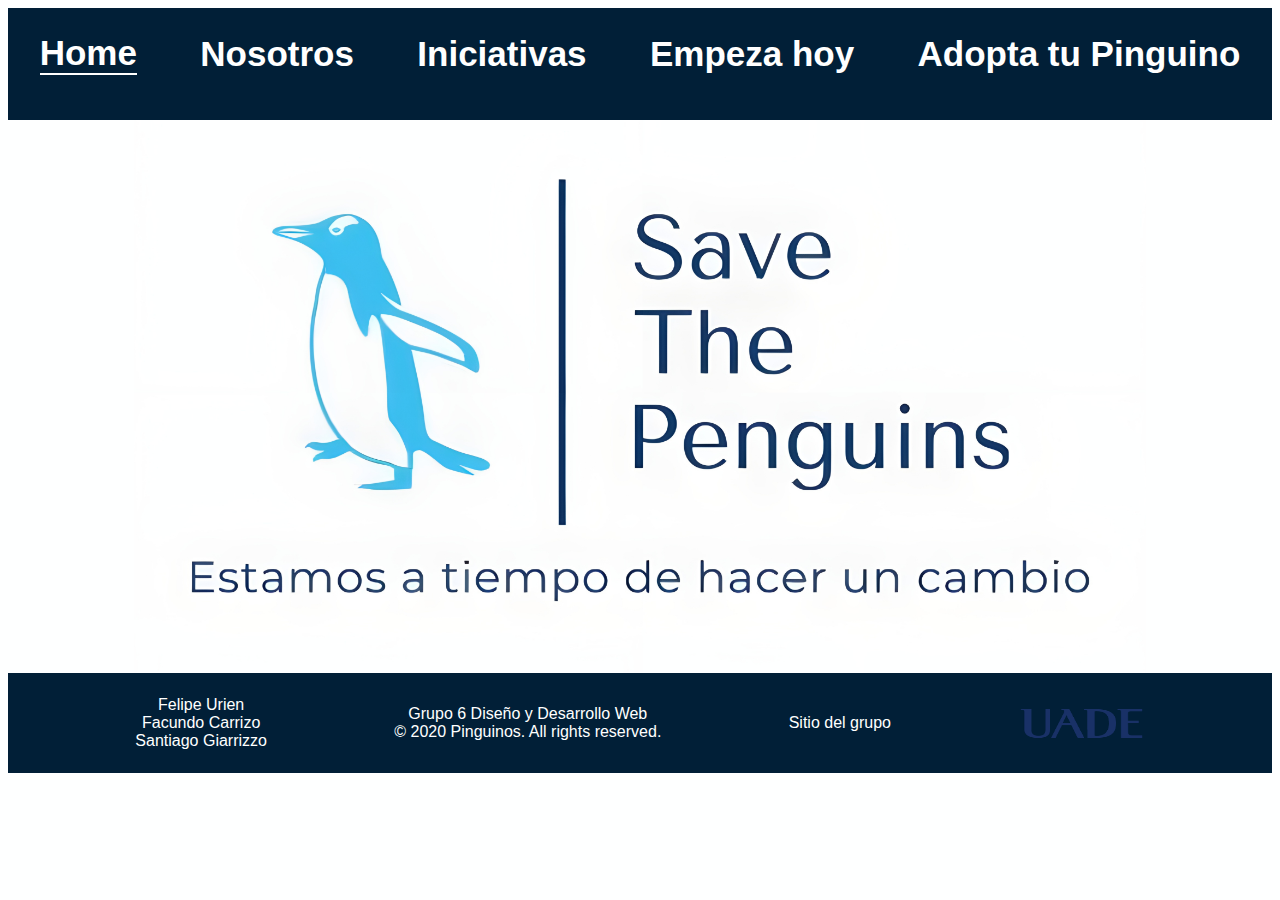
<file: index.html>
<!DOCTYPE html>
<html lang="en">
<head>
    <meta charset="UTF-8">
    <meta name="viewport" content="width=device-width, initial-scale=1.0">
    <link rel="stylesheet" href="styles/styles.css">
    <title>saveThePenguins</title>
</head>
<body class="screen">
    <div>
        <div class="nav">
            <a href="index.html"><div class="nav_este">Home</div></a>
            <a href="nosotros.html"><div class="nav_text">Nosotros</div></a>
            <a href="iniciativas.html"><div class="nav_text">Iniciativas</div></a>
            <a href="empezaHoy.html"><div class="nav_text">Empeza hoy</div></a>
            <a href="donaciones.html"><div class="nav_text">Adopta tu Pinguino</div></a>
        </div>
        <div class="logo">
            <img class="logo_img" src="./img/penguin-transformed_upscaled.jpeg">
        </div>
    </div>
</body>
<footer>
    <div class="footer">
        <div class="footer_text">Felipe Urien<br>Facundo Carrizo <br>Santiago Giarrizzo</div>
        <div class="footer_text">Grupo 6 Diseño y Desarrollo Web<br>© 2020 Pinguinos. All rights reserved.</div>
        <div class="footer_text" ><a class="footer_text" href="https://facundocarrizo99.github.io/proyectoGurpo6/" target="_blank">Sitio del grupo</a></div>
        <img src="img/LogoUADE.png" class="logo_uade">
    </div>
</footer>
</html>
</file>
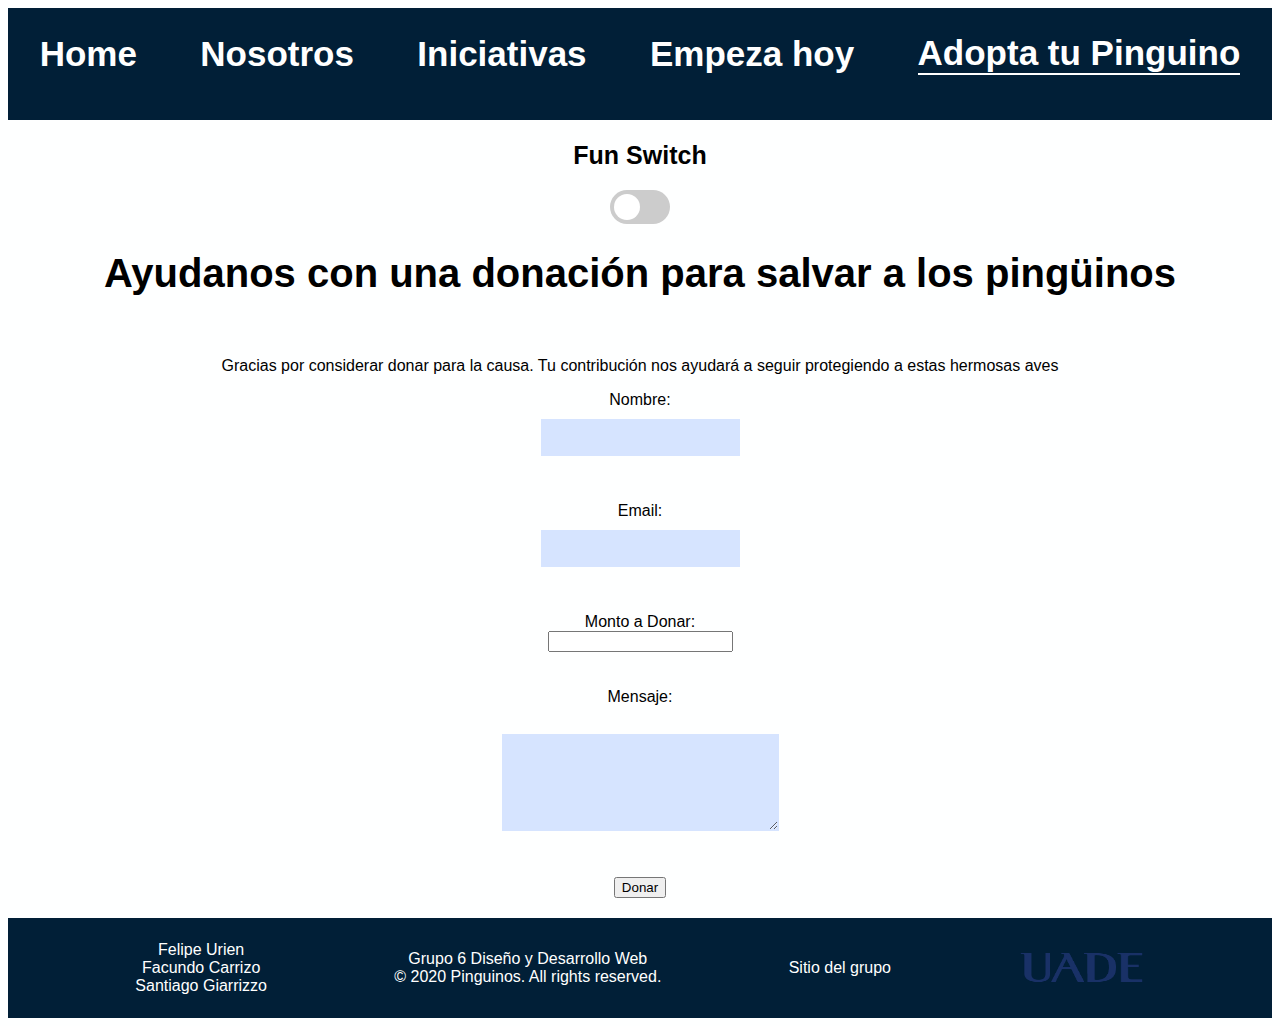
<file: donaciones.html>
<!DOCTYPE html>
<html lang="en">
<head>
    <meta charset="UTF-8">
    <meta name="viewport" content="width=device-width, initial-scale=1.0">
    <link rel="stylesheet" href="styles/styles.css">
    <link rel="">
    <title>Adopta tu Pinguino</title>
</head>
    <body class="screen">
        <div>
            <div class="nav">
                <a href="index.html"><div class="nav_text">Home</div></a>
                <a href="nosotros.html"><div class="nav_text">Nosotros</div></a>
                <a href="iniciativas.html"><div class="nav_text">Iniciativas</div></a>
                <a href="empezaHoy.html"><div class="nav_text">Empeza hoy</div></a>
                <a href="donaciones.html"><div class="nav_este">Adopta tu Pinguino</div></a>
            </div>
        </div>
            <!-- ----BOTON---- -->
            <div class="nosotros">
                <h2 class="title2">Fun Switch</h2>
                <label class="switch">
                    <input type="checkbox" id="toggleSwitch">
                    <span class="slider round"></span>
                </label>
                <img src="donacionesSwitch/pinguim-penguin.gif" id="penguinImage" style="display: none;">
            </div>
            <!-- -------------------- -->
            <div class="donateTitle">
                <img src="donacionesSwitch/star.gif" id="starImage1" style="display: none;">
                <h1 class="title1">Ayudanos con una donación para salvar a los pingüinos</h1>
                <img src="donacionesSwitch/star.gif" id="starImage2" style="display: none;">
            </div>
            <p class="p">Gracias por considerar donar para la causa. Tu contribución nos ayudará a seguir protegiendo a estas hermosas aves</p>
            <form class="nosotros" action="https://www.example.com/donate" method="post">
                <img class="logo_img2" src="donacionesSwitch/sirena.gif" id="sirenaImage" style="display: none;">
                <label for="name">Nombre:</label>
                <input type="text" id="name" name="name" required><br><br>
                <label for="email">Email:</label>
                <input type="email" id="email" name="email" required><br><br>
                <label for="amount">Monto a Donar:</label>
                <input type="number" id="amount" name="amount" min="1" required><br><br>
                <label for="message">Mensaje:</label><br>
                <textarea id="message" name="message" rows="5" cols="30"></textarea><br><br>
                <input type="button" class="donateButton" value="Donar" onclick="donateButton">
                <img src="donacionesSwitch/penguin-dance.gif" id="danceImage" style="display: none;">
            </form>
            <script src="js/script.js"></script>
    </body>
    <footer>
        <div class="footer">
            <div class="footer_text">Felipe Urien<br>Facundo Carrizo <br>Santiago Giarrizzo</div>
            <div class="footer_text">Grupo 6 Diseño y Desarrollo Web<br>© 2020 Pinguinos. All rights reserved.</div>
            <div class="footer_text" ><a class="footer_text" href="https://facundocarrizo99.github.io/proyectoGurpo6/" target="_blank">Sitio del grupo</a></div>
            <img src="img/LogoUADE.png" class="logo_uade">
        </div>
    </footer>
</html>
</file>
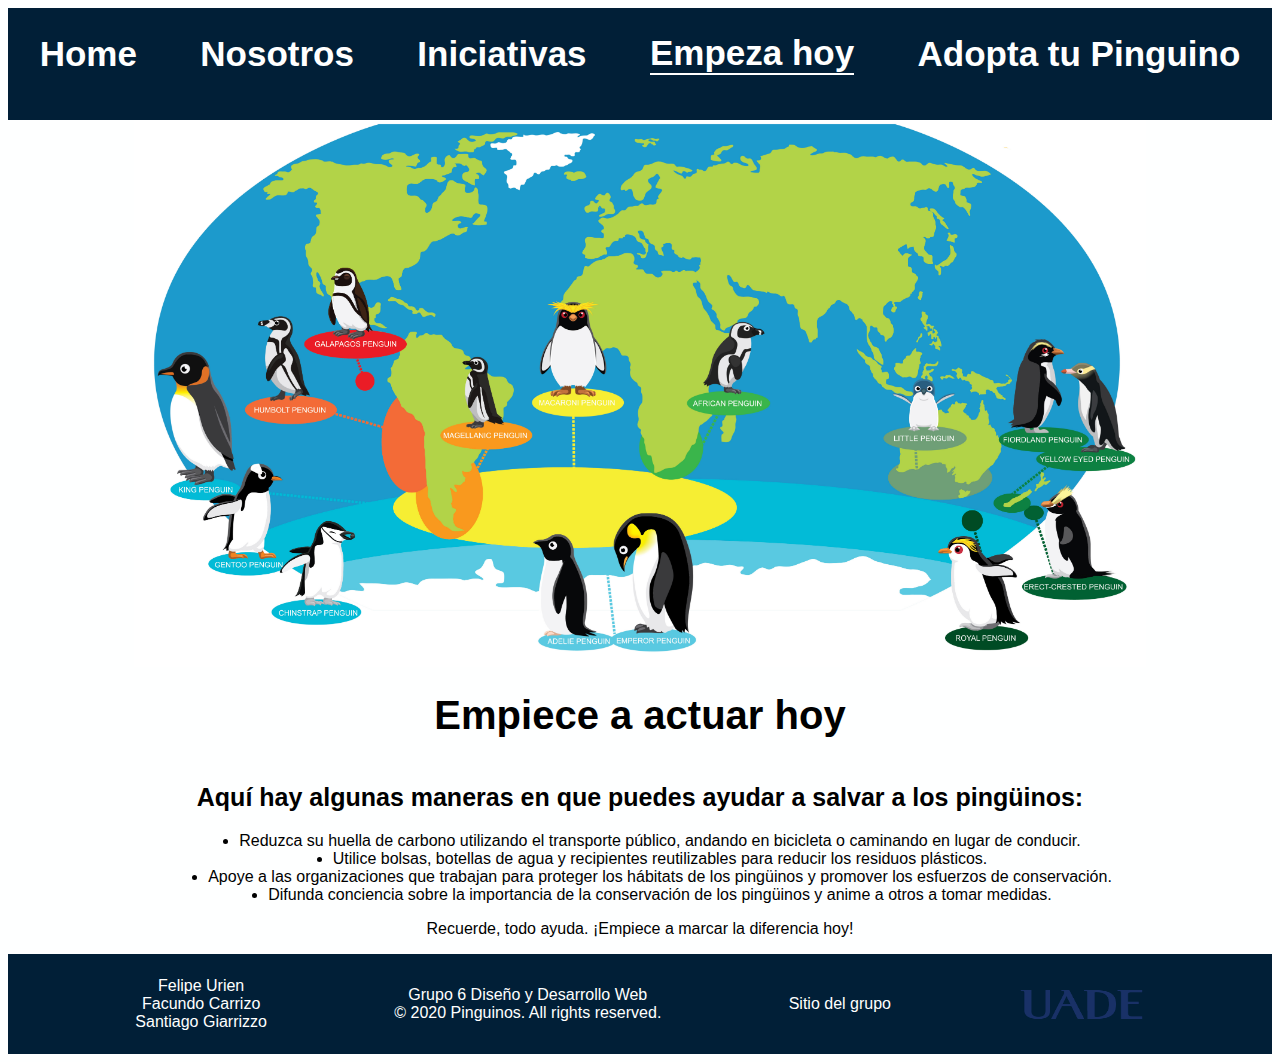
<file: empezaHoy.html>
<!DOCTYPE html>
<html lang="en">
<head>
    <meta charset="UTF-8">
    <meta name="viewport" content="width=device-width, initial-scale=1.0">
    <link rel="stylesheet" href="styles/styles.css">
    <title>Empeza Hoy</title>
</head>
<body class="screen">
    <div>
        <div class="nav">
            <a href="index.html"><div class="nav_text">Home</div></a>
            <a href="nosotros.html"><div class="nav_text">Nosotros</div></a>
            <a href="iniciativas.html"><div class="nav_text">Iniciativas</div></a>
            <a href="empezaHoy.html"><div class="nav_este">Empeza hoy</div></a>
            <a href="donaciones.html"><div class="nav_text">Adopta tu Pinguino</div></a>
        </div>
    </div>
    <div style="width:100%;">
        <img id="img_ID" src="img/mapaPinguinos.jpg" alt="mapaPinguinos" class="imgMapaPinguinos" height="80%" width="80%" usemap="#mapaActivo" >
        <map id="map_ID" name="mapaActivo">
            <area shape="rect" coords="2124,2204,2489,2774" alt="Adelie Penguins" href="https://www.penguinsinternational.org/adelie-penguins/" target="_blank">
            <area shape="rect" coords="3044,1072,3375,1462" alt="African Penguin" href="https://www.penguinsinternational.org/african-penguins/" target="_blank">
            <area shape="rect" coords="868,2120,1188,2647" alt="Chinstrap Penguins" href="https://www.penguinsinternational.org/chinstrap-penguins/" target="_blank">
            <area shape="rect" coords="2545,2081,3031,2764" alt="Emperor Penguins" href="https://www.penguinsinternational.org/emperor-penguins/" target="_blank">
            <area shape="rect" coords="4831,1951,5256,2454" alt="Erect-crested Penguins" href="https://www.penguinsinternational.org/erect-crested-penguins/" target="_blank">
            <area shape="rect" coords="4648,1139,4968,1684" alt="Fiordland Penguin; Tawaki" href="https://www.penguinsinternational.org/fiordland-penguins/" target="_blank">
            <area shape="rect" coords="1026,773,1290,1163" alt="Galapagos Penguin" href="https://www.penguinsinternational.org/galapagos-penguins/" target="_blank">
            <area shape="rect" coords="552,1870,766,2348" alt="Gentoo Penguins" href="https://www.penguinsinternational.org/gentoo-penguins/" target="_blank">
            <area shape="rect" coords="672,1029,956,1500" alt="Humboldt Penguins" href="https://www.penguinsinternational.org/humboldt-penguins/" target="_blank">
            <area shape="rect" coords="119,1216,552,1870" alt="King Penguins" href="https://www.penguinsinternational.org/king-penguins/" target="_blank">
            <area shape="rect" coords="4050,1381,4321,1676" alt="Little Penguins" href="https://www.penguinsinternational.org/little-penguins/" target="_blank">
            <area shape="rect" coords="2180,960,2517,1480" alt="Macaroni Penguins" href="https://www.penguinsinternational.org/macaroni-penguins/" target="_blank">
            <area shape="rect" coords="1704,1248,1996,1652" alt="Magellanic Penguins" href="https://www.penguinsinternational.org/magellanic-penguins/" target="_blank">
            <area shape="rect" coords="4282,2197,4760,2724" alt="Royal Penguins" href="https://www.penguinsinternational.org/royal-penguins/" target="_blank">
            <area shape="rect" coords="4969,1280,5344,1782" alt="Yellow-Eyed Penguins" href="https://www.penguinsinternational.org/yellow-eyed-penguins/" target="_blank">
        </map>
    </div>
    <div>
        <h1 class="title1">Empiece a actuar hoy</h1>
        <h2 class="title2">Aquí hay algunas maneras en que puedes ayudar a salvar a los pingüinos:</h2>
        <ul class="ul">
            <li class="li">Reduzca su huella de carbono utilizando el transporte público, andando en bicicleta o caminando en lugar de conducir.</li>
            <li class="li">Utilice bolsas, botellas de agua y recipientes reutilizables para reducir los residuos plásticos.</li>
            <li class="li">Apoye a las organizaciones que trabajan para proteger los hábitats de los pingüinos y promover los esfuerzos de conservación.</li>
            <li class="li">Difunda conciencia sobre la importancia de la conservación de los pingüinos y anime a otros a tomar medidas.</li>
        </ul>
        <p class="p">Recuerde, todo ayuda. ¡Empiece a marcar la diferencia hoy!</p>
    </div>
    <script src="js/logic.js"></script>
</body>
<footer>
    <div class="footer">
        <div class="footer_text">Felipe Urien<br>Facundo Carrizo <br>Santiago Giarrizzo</div>
        <div class="footer_text">Grupo 6 Diseño y Desarrollo Web<br>© 2020 Pinguinos. All rights reserved.</div>
        <div class="footer_text" ><a class="footer_text" href="https://facundocarrizo99.github.io/proyectoGurpo6/" target="_blank">Sitio del grupo</a></div>
        <img src="img/LogoUADE.png" class="logo_uade">
    </div>
</footer>
</html>
</file>
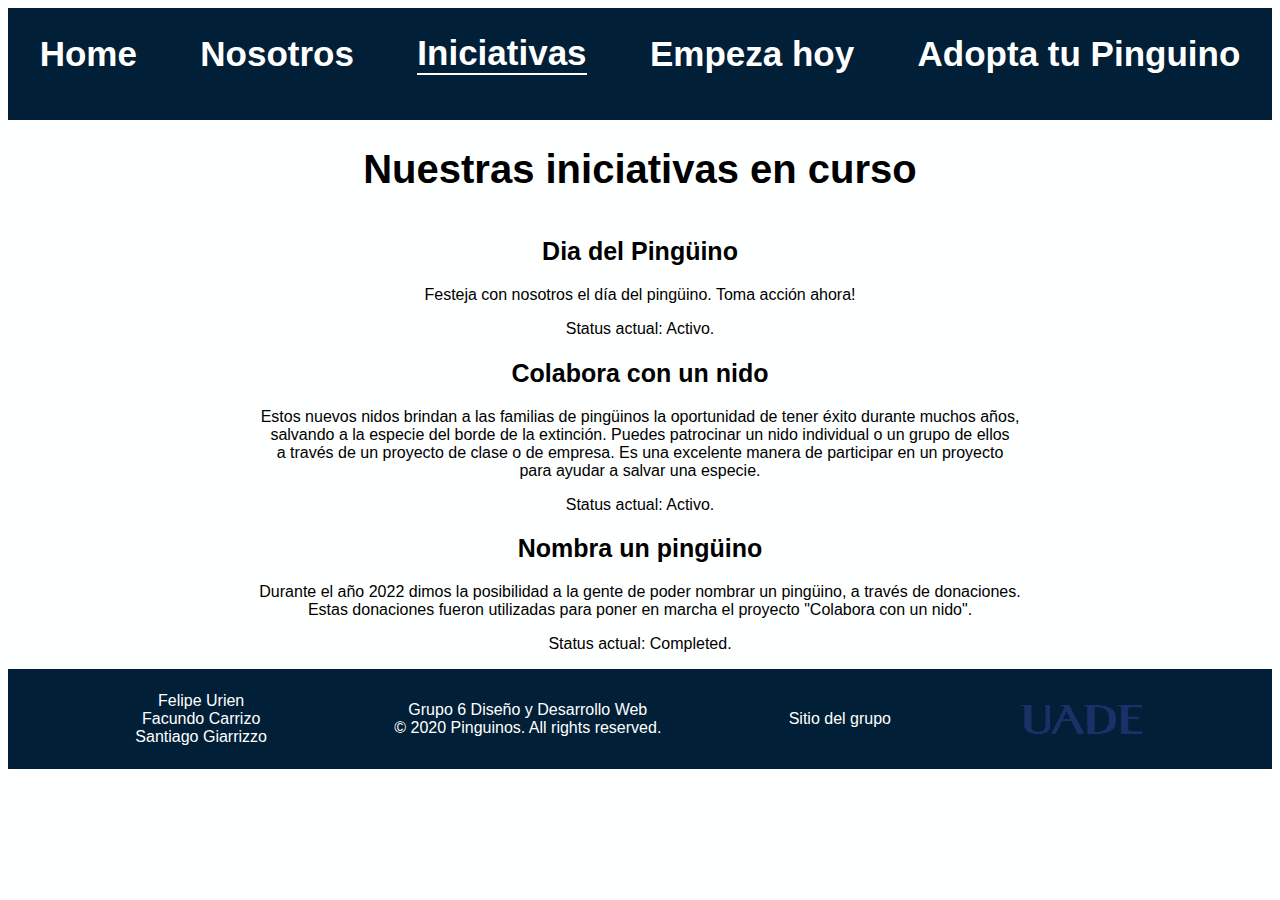
<file: iniciativas.html>
<!DOCTYPE html>
<html lang="en">
<head>
    <meta charset="UTF-8">
    <meta name="viewport" content="width=device-width, initial-scale=1.0">
    <link rel="stylesheet" href="styles/styles.css">
    <title>Iniciativas</title>
</head>
<body class="screen">
    <div>
        <div class="nav">
            <a href="index.html"><div class="nav_text">Home</div></a>
            <a href="nosotros.html"><div class="nav_text">Nosotros</div></a>
            <a href="iniciativas.html"><div class="nav_este">Iniciativas</div></a>
            <a href="empezaHoy.html"><div class="nav_text">Empeza hoy</div></a>
            <a href="donaciones.html"><div class="nav_text">Adopta tu Pinguino</div></a>
        </div>
    </div>
    <div>
        <h1 class="title1">Nuestras iniciativas en curso</h1>
        
        <h2 class="title2">Dia del Pingüino</h2>
        <p class="p">Festeja con nosotros el día del pingüino. Toma acción ahora!</p>
        <p class="p">Status actual: Activo.</p>
        
        <h2 class="title2">Colabora con un nido</h2>
        <p class="p">Estos nuevos nidos brindan a las familias de pingüinos la oportunidad de tener éxito durante muchos años,
            <br> salvando a la especie del borde de la extinción. Puedes patrocinar un nido individual o un grupo de ellos 
            <br>a través de un proyecto de clase o de empresa. Es una excelente manera de participar en un proyecto 
            <br>para ayudar a salvar una especie.</p>
        <p class="p">Status actual: Activo.</p>
        
        <h2 class="title2">Nombra un pingüino</h2>
        <p class="p">Durante el año 2022 dimos la posibilidad a la gente de poder nombrar un pingüino, a través de donaciones.
            <br> Estas donaciones fueron utilizadas para poner en marcha el proyecto "Colabora con un nido".
        </p>
        <p class="p">Status actual: Completed.</p>
    </div>
    
   
    
</body>
<footer>
    <div class="footer">
        <div class="footer_text">Felipe Urien<br>Facundo Carrizo <br>Santiago Giarrizzo</div>
        <div class="footer_text">Grupo 6 Diseño y Desarrollo Web<br>© 2020 Pinguinos. All rights reserved.</div>
        <div class="footer_text" ><a class="footer_text" href="https://facundocarrizo99.github.io/proyectoGurpo6/" target="_blank">Sitio del grupo</a></div>
        <img src="img/LogoUADE.png" class="logo_uade">
    </div>
</footer>
</html>
</file>
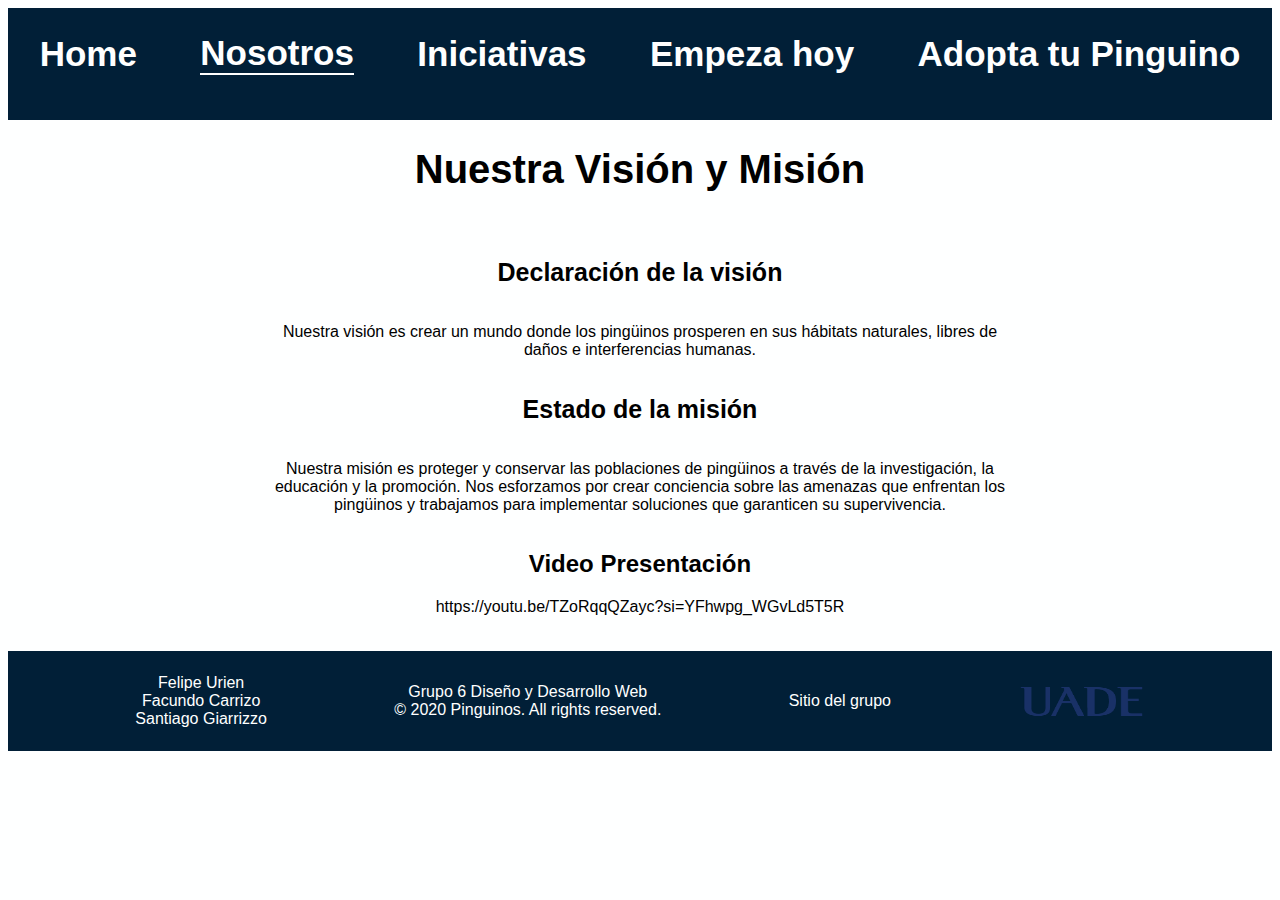
<file: nosotros.html>
<!DOCTYPE html>
<html lang="en">
<head>
    <meta charset="UTF-8">
    <meta name="viewport" content="width=device-width, initial-scale=1.0">
    <link rel="stylesheet" href="styles/styles.css">
    <title>Nosotros</title>
</head>
<body class="screen">
    <div>
        <div class="nav">
            <a href="index.html" class="nav_text">Home</a>
            <a href="nosotros.html" class="nav_este">Nosotros</a>
            <a href="iniciativas.html" class="nav_text">Iniciativas</a>
            <a href="empezaHoy.html" class="nav_text">Empeza hoy</a>
            <a href="donaciones.html"class="nav_text">Adopta tu Pinguino</a>
        </div>
    </div>
    <div class="nosotros">
        <h1 class="title1">Nuestra Visión y Misión</h1>
        <div class="statement">
            <h2 class="title2">Declaración de la visión</h2>
            <p class="p">Nuestra visión es crear un mundo donde los pingüinos prosperen en sus hábitats naturales, libres de daños e interferencias humanas.</p>
        </div>
        <div class="statement">
            <h2 class="title2">Estado de la misión</h2>
            <p class="p">Nuestra misión es proteger y conservar las poblaciones de pingüinos a través de la investigación, la educación y la promoción. Nos esforzamos por crear conciencia sobre las amenazas que enfrentan los pingüinos y trabajamos para implementar soluciones que garanticen su supervivencia.</p>
        </div>
        <div class="div_video">
            <h2>Video Presentación</h2>
            <a target="_blank" href="https://youtu.be/TZoRqqQZayc?si=YFhwpg_WGvLd5T5R">https://youtu.be/TZoRqqQZayc?si=YFhwpg_WGvLd5T5R</a>
            <!-- <iframe width="420" height="315"
            src="https://youtu.be/TZoRqqQZayc?si=YFhwpg_WGvLd5T5R">
            </iframe>  -->
        </div>
    </div>
</body>
<footer>
    <div class="footer">
        <div class="footer_text">Felipe Urien<br>Facundo Carrizo <br>Santiago Giarrizzo</div>
        <div class="footer_text">Grupo 6 Diseño y Desarrollo Web<br>© 2020 Pinguinos. All rights reserved.</div>
        <div class="footer_text" ><a class="footer_text" href="https://facundocarrizo99.github.io/proyectoGurpo6/" target="_blank">Sitio del grupo</a></div>
        <img src="img/LogoUADE.png" class="logo_uade">
    </div>
</footer>
</html>
</file>
<file: styles/styles.css>
/* Set the background color to a light shade of blue */
body {
    background-color: #f3f3f3;
}

/* Set the font color to black */
body {
    color: #000000;
}

/* Set the font family to a sans-serif font */
body {
    font-family: 'Roboto', sans-serif;
}

/* Set the font size to 16 pixels */
body {
    font-size: 16px;
}


a {
    color: black;
    text-decoration: none;
  }
  

/* Set the hover color for links to a lighter shade of blue */


/* Set the border color for images to a light shade of blue */


/* Set the background color for buttons to a darker shade of blue */
button {
    background-color: #1e90ff;
    color: #ffffff;
    border: none;
    padding: 10px;
    margin: 10px 0;
}

/* Set the hover color for buttons to a lighter shade of blue */
button:hover {
    background-color: #87cefa;
}

/* Set the background color for form inputs to a light shade of blue */
input[type="text"], input[type="email"], input[type="password"], textarea {
    background-color: #d6e4ff;
    border: none;
    padding: 10px;
    margin: 10px 0;
}

/* Set the border color for form inputs to a light shade of blue */
input[type="text"], input[type="email"], input[type="password"], textarea {
    border: 1px solid #d6e4ff;
}

/* Set the hover color for form inputs to a lighter shade of blue */
input[type="text"]:hover, input[type="email"]:hover, input[type="password"]:hover, textarea:hover {
    background-color: #f2f7ff;
}

/* Set the background color for form buttons to a darker shade of blue */
input[type="submit"], button[type="submit"] {
    background-color: #1e90ff;
    color: #ffffff;
    border: none;
    padding: 10px;
    margin: 10px 0;
}

/* Set the hover color for form buttons to a lighter shade of blue */
input[type="submit"]:hover, button[type="submit"]:hover {
    background-color: #87cefa;
}

.screen{
    background-color: #feffff;
    align-items: center;
}

.donateButton{
    margin-bottom: 20px;
}

/* ----------------------------------------NAV-------------------------------------------- */

.nav{
    justify-content: space-around;
    width: 100%;
    align-items: center;
    display: flex;
    background-color: #011f37;
    padding-top: 25px;
}

.nav_text {
    color: white;
    /* color: black; */
    text-align: center;
    font: 700 35px 'Roboto', sans-serif;;
    margin-bottom: 45px;
}

.nav_este{
    color: white;
    /* color: black; */
    text-align: center;
    font: 700 35px 'Roboto', sans-serif;;
    margin-bottom: 45px;
    border-bottom: #48515B;
    border: 2px;
    border-bottom-style: solid;
}
  

/* ----------LOGO------------------------------------------------------------------------- */

.logo{
    display: flex;
    align-items: center;
    text-align: center;
    justify-content: center;
}

.logo_save{
    font: 700 35px 'Roboto', sans-serif;
    display: flex;
    text-align: left;
}

.linea_logo{
    width: 0px;
    border: 2px;
    border-style: solid;
    height: 30rem;
    border-color: black;
    margin-left: 10px;
    margin-right: 10px;
}

.logo_img{
    width: 80%;
    height: 80%;
    display: flex;
    justify-self: center;
}

.logo_img2{
    display: flex;
    justify-self: center;
    align-items: center;
}


/* ----------NOSOTROS--------------------------------------------------------------- */

.nosotros{
    align-items: center;
    display: flex;
    flex-direction: column;
    text-align: center;
    justify-content: center;
    
}

.title1{
    color: black;
    text-align: center;
    font: 700 40px 'Roboto', sans-serif;
    margin-bottom: 45px;
}

.title2{
    color: black;
    text-align: center;
    font: 700 25px 'Roboto', sans-serif;
    margin-bottom: 20px;
}

.p{
    justify-self: center;
    justify-content: center;
    align-items: center;
    text-align: center;
}

.ul{
    display: flex;
    justify-content: center;
    flex-direction: column;
    align-items: center;
}

.li{
    justify-self: center;
    justify-content: center;
    align-items: center;
    text-align: center;
    width: fit-content;
}

.statement{
    width: 60%;
    display: flex;
    flex-direction: column;
    justify-content: center;
}

/* -------------BOTON-DONACIONES--------------------------- */

 /* The switch - the box around the slider */
 .switch {
    position: relative;
    display: inline-block;
    width: 60px;
    height: 34px;
  }
  
  /* Hide default HTML checkbox */
  .switch input {
    opacity: 0;
    width: 0;
    height: 0;
  }
  
  /* The slider */
  .slider {
    position: absolute;
    cursor: pointer;
    top: 0;
    left: 0;
    right: 0;
    bottom: 0;
    background-color: #ccc;
    -webkit-transition: .4s;
    transition: .4s;
  }
  
  .slider:before {
    position: absolute;
    content: "";
    height: 26px;
    width: 26px;
    left: 4px;
    bottom: 4px;
    background-color: white;
    -webkit-transition: .4s;
    transition: .4s;
  }
  
  input:checked + .slider {
    background-color: #011f37;
  }
  
  input:focus + .slider {
    box-shadow: 0 0 1px #011f37;
  }
  
  input:checked + .slider:before {
    -webkit-transform: translateX(26px);
    -ms-transform: translateX(26px);
    transform: translateX(26px);
  }
  
  /* Rounded sliders */
  .slider.round {
    border-radius: 34px;
  }
  
  .slider.round:before {
    border-radius: 50%;
  } 


.donateTitle{
    display: flex;
    justify-content: space-evenly;
}

.imgMapaPinguinos{
    display: block;
    margin-left: auto;
    margin-right: auto;

    justify-content: center;
    justify-self: center;
    
}

.footer{
    display: flex;
    justify-content: space-evenly;
    align-items: center;
    text-align: center;
    background-color: #011f37;
    color: white;
    height: 100px;
    bottom: 0;
    width: 100%;
}

.footer_text{
    display: flex;
    justify-content: space-evenly;
    align-items: center;
    text-align: center;
    background-color: #011f37;
    color: white;
    height: 100px;
}

.logo_uade{
    height: 35%;
    width: 10%;
}

.div_video{
    margin-bottom: 35px;
}

@media only screen and (max-width: 1090px){
    .nav_text{
        font: 700 22px 'Roboto', sans-serif;
    }

    .nav_este{
        font: 700 22px 'Roboto', sans-serif;
    }
}

@media only screen and (max-width: 600px) {
    .nav_text{
        font: 700 15px 'Roboto', sans-serif;
    }

    .nav_este{
        font: 700 15px 'Roboto', sans-serif;
    }

}

@media only screen and (max-width: 400px) {
    .nav_text{
        font: 700 10px 'Roboto', sans-serif;
    }

    .nav_este{
        font: 700 10px 'Roboto', sans-serif;
    }

}
</file>
